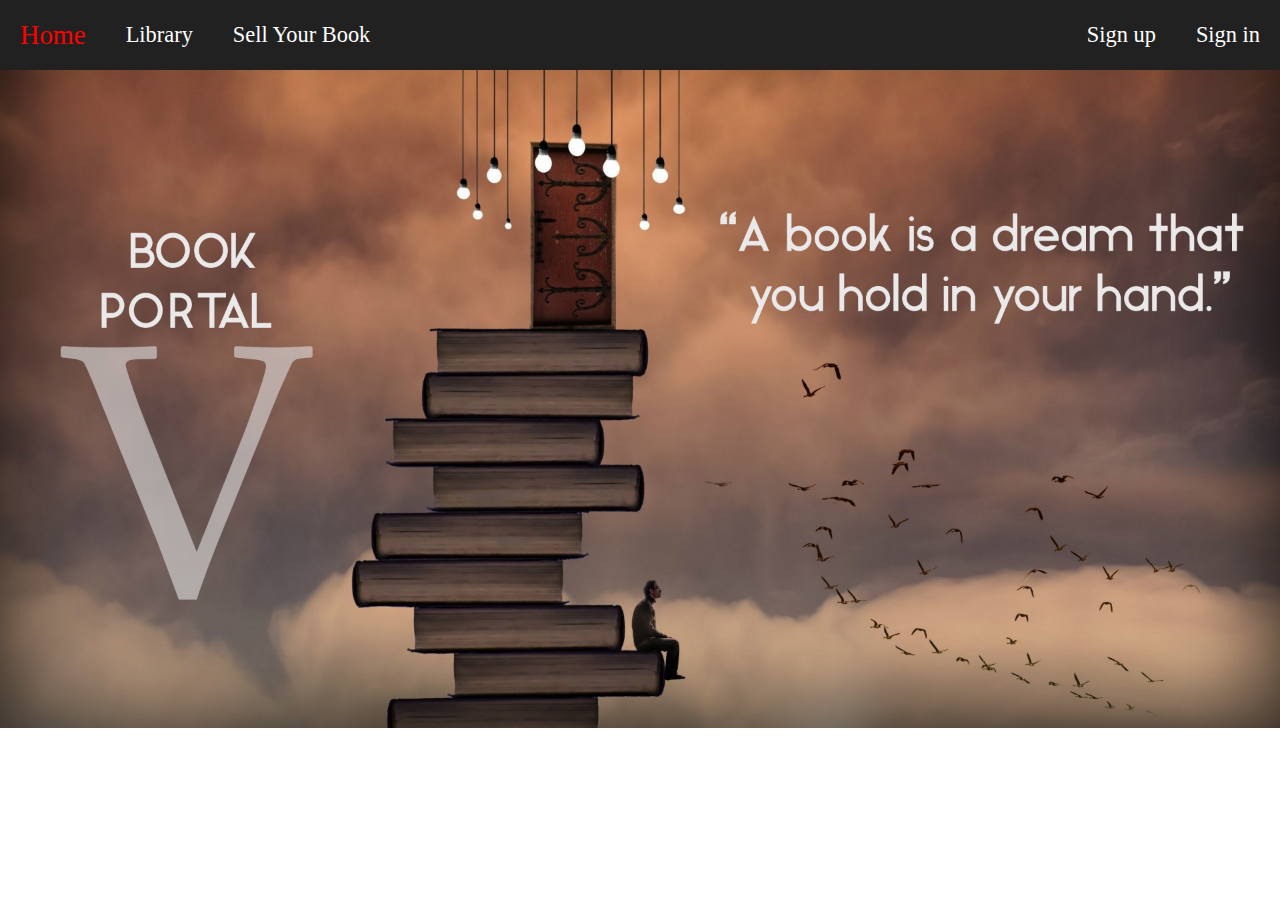
<file: index.html>
<html>

<head>
<title>V!Books</title>

<link rel="stylesheet" href="try1.css" type="text/css" />
</head>

<body>
<div>
    <nav class="header">
        <ul>
           <li>
                <a href="index.html"><label class="nav-item">Home</label></a>
           </li>
        </ul>

        <ul>
           <li>
                <a href="library.html"><label class="nav-item">Library</label></a>
           </li>
        </ul>
		
		<ul>
           <li>
                <a href="signin.html"><label class="nav-item">Sell Your Book</label></a>
           </li>
        </ul>

        <ul>
          <li>
                <a href="signin.html"><label class="right">Sign in</label></a>
          </li>
        </ul>

        <ul>
          <li>
            <a href="signup.html"><label class="right" >Sign up</label></a>
          </li>
        </ul>
    </nav>
</div>


<div class="mainslide">
  <img class="mySlides" src="hd7.jpg" >
  <img class="mySlides" src="hd4.jpg" >
  <img class="mySlides" src="hd3.jpg" >
  <img class="mySlides" src="hd5.jpg" >
</div>
<!--
<div class="info">
<div class="prop">
Eliminate the middle man & know your seller.
</div>
<div class="prop">
Hastle-free Process with filtered search.
</div>
<div class="prop">
Variety of books of all categories.
</div>
</div>
-->
<script>
var myIndex = 0;
carousel();

function carousel() {
    var i;
    var x = document.getElementsByClassName("mySlides");
    for (i = 0; i < x.length; i++) {
       x[i].style.display = "none";
    }
    myIndex++;
    if (myIndex > x.length) {myIndex = 1}
    x[myIndex-1].style.display = "block";
    setTimeout(carousel, 2500); // Change image every 2 seconds
}
</script>
</body>
</html>
</file>
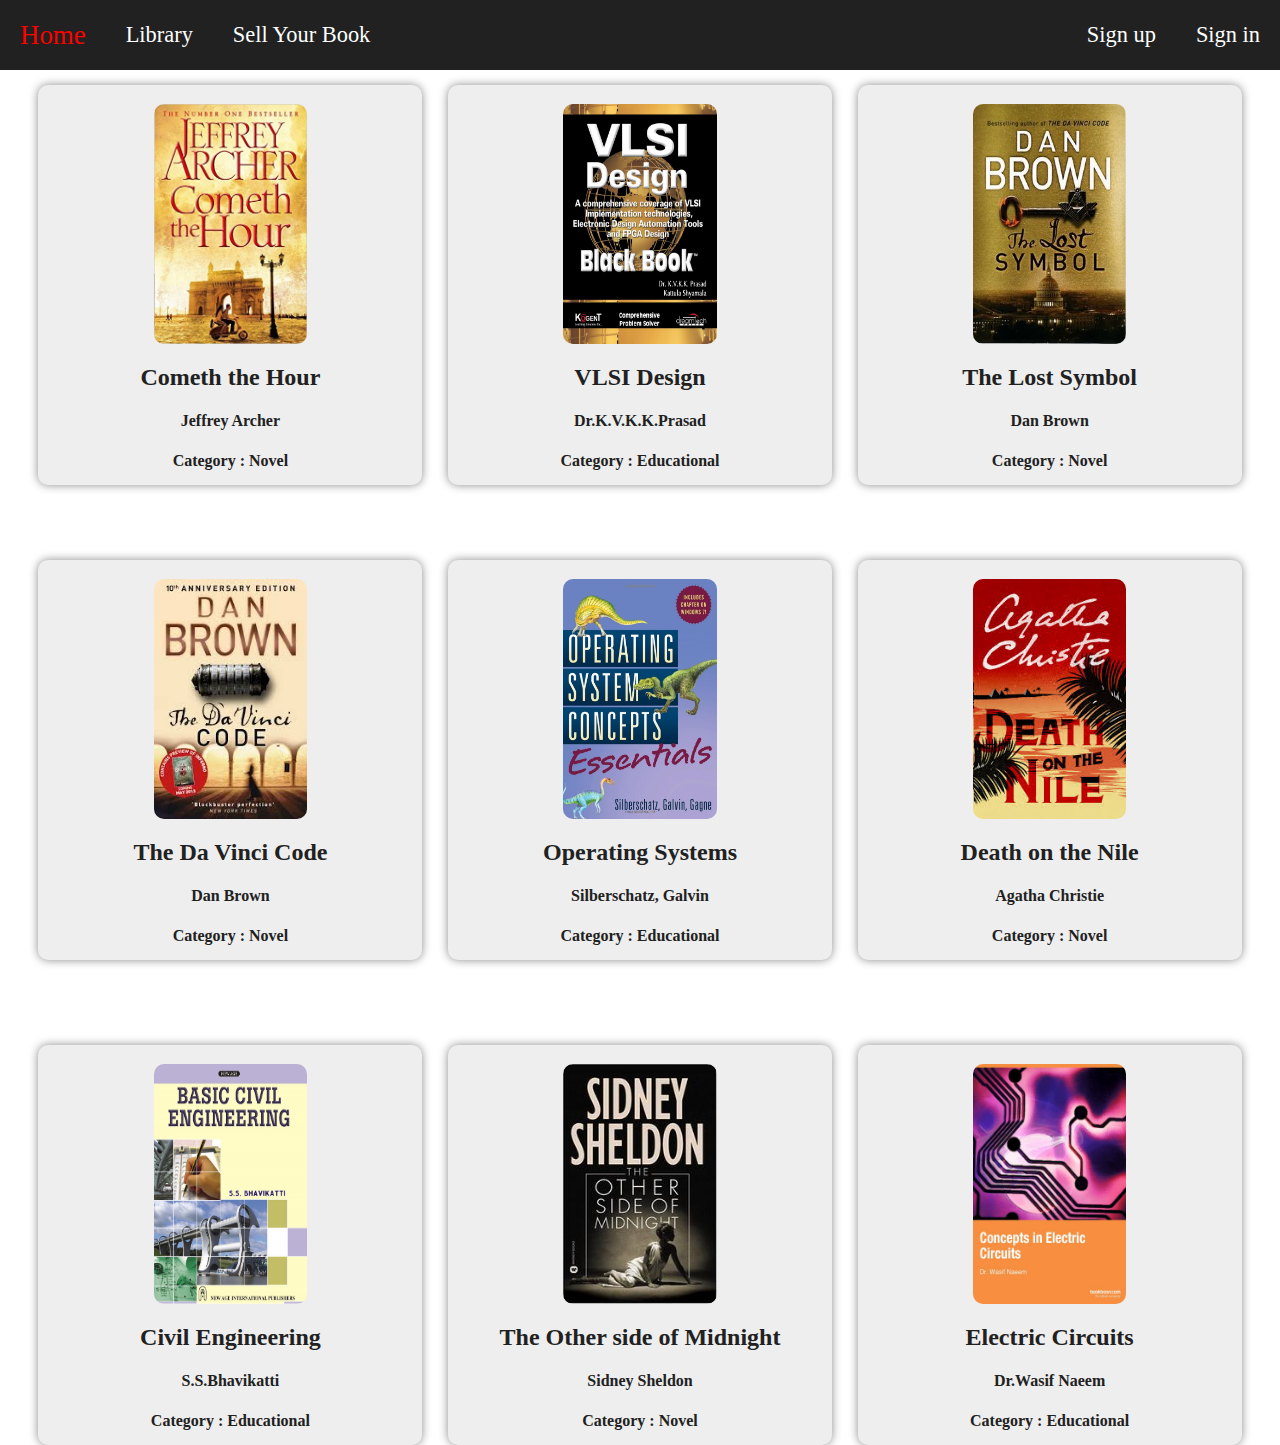
<file: library.html>
<html>
<head>
<head>
<title>V!Books</title>
<link rel="stylesheet" href="try1.css" type="text/css" />
<link rel="stylesheet" href="library.css" type="text/css" />
</head>
</head>

<body>
<div>
    <nav class="header">
        <ul>
           <li>
                <a href="index.html"><label class="nav-item">Home</label></a>
           </li>
        </ul>

        <ul>
           <li>
                <a href="library.html"><label class="nav-item">Library</label></a>
           </li>
        </ul>
		
		<ul>
           <li>
                <a href="sell.html"><label class="nav-item">Sell Your Book</label></a>
           </li>
        </ul>

        <ul>
          <li>
                <a href="signin.html"><label class="right">Sign in</label></a>
          </li>
        </ul>

        <ul>
          <li>
            <a href="signup.html"><label class="right" >Sign up</label></a>
          </li>
        </ul>
    </nav>
</div>

<div class="cards1">
<img src="buy0.jpg">
<h2>Cometh the Hour</h2>
<h4>Jeffrey Archer</h4>
<h4>Category : Novel</h4>
</div>
<div class="cards2">
<img src="buy_book2.jpg">
<h2>VLSI Design</h2>
<h4>Dr.K.V.K.K.Prasad</h4>
<h4>Category : Educational</h4>
</div>
<div class="cards3">
<img src="novel2.jpg">
<h2>The Lost Symbol</h2>
<h4>Dan Brown</h4>
<h4>Category : Novel</h4>
</div>


<div class="cards4">
<img src="novel3.jpg">
<h2>The Da Vinci Code</h2>
<h4>Dan Brown</h4>
<h4>Category : Novel</h4>
</div>
<div class="cards5">
<img src="buy_book0.jpg">
<h2>Operating Systems</h2>
<h4>Silberschatz, Galvin</h4>
<h4>Category : Educational</h4>
</div>
<div class="cards6">
<img src="novel5.jpg">
<h2>Death on the Nile</h2>
<h4>Agatha Christie</h4>
<h4>Category : Novel</h4>
</div>


<div class="cards7">
<img src="buy_book9.jpg">
<h2>Civil Engineering</h2>
<h4>S.S.Bhavikatti</h4>
<h4>Category : Educational</h4>
</div>
<div class="cards8">
<img src="novel6.jpg">
<h2>The Other side of Midnight</h2>
<h4>Sidney Sheldon</h4>
<h4>Category : Novel</h4>
</div>
<div class="cards9">
<img src="buy_book6.jpg">
<h2>Electric Circuits</h2>
<h4>Dr.Wasif Naeem</h4>
<h4>Category : Educational</h4>
</div


</body>
</html>
</file>
<file: try1.css>
<style>
body{
padding:0px;
margin:0px;
}
div.mainslide{
z-index:-1;
position:fixed;
width=100%;
margin: 0px;
padding:0px;
left:0px;
}
.mySlides {
left:0px;
display:none;
width:100%;
}
.header {
  z-index:3;
  opacity:1;
  background-color:#212121;
  color:#fff;
  width:100%;
  height:70px;
  position:fixed;
  top:0px;
  left:0px;
}
.header > ul{
  z-index:4;
  margin: 0px;
  padding:0px;
  list-style-type: none;
}
.nav-item:hover{
  cursor: pointer;
  color: red;
}

.nav-item{
  z-index:4;
  float:left;
  display: inline-block;
  padding: 15px 20px;
  font-size: 1.4em;
  margin:0px;
  height: 40px;
  line-height: 40px;
}

.nav-option{
  display:none;
}

a:link{
  color:white;
  text-decoration: none;
}
a:visited{
  color:white;
  text-decoration: none;
}
a:hover{
  color:red;
  text-decoration: none;
  font-size: 120%;
}
a:active{
  color:red;
  text-decoration: none;
}
.right{
  z-index:4; 			
  /*text-align: right;*/
  float: right;
  display: inline-block;
  padding: 15px 20px;
  font-size: 1.4em;
  height: 40px;
  line-height: 40px;
}
.right:hover{
  cursor: pointer;
  color: red;
}


</style>
</file>
<file: library.css>
<style>
body{
margin:0px;
padding:0px;
}
.cards1{
width:30%;
height:400px;
position:absolute;
color:#212121;
background-color:#eeeeee;
box-shadow:0px 0px 10px 0px rgba(0,0,0,0.46);
top:85px;
left:3%;
border-radius:10px;
/*transform:translateX(-50%) translateY(-50%);*/
}
.cards2{
width:30%;
height:400px;
position:absolute;
color:#212121;
background-color:#eeeeee;
box-shadow:0px 0px 10px 0px rgba(0,0,0,0.46);
top:85px;
left:35%;
border-radius:10px;
/*transform:translateX(-50%) translateY(-50%);*/
}
.cards3{
width:30%;
height:400px;
position:absolute;
color:#212121;
background-color:#eeeeee;
box-shadow:0px 0px 10px 0px rgba(0,0,0,0.46);
border-radius:10px;
top:85px;
left:67%;
/*transform:translateX(-50%) translateY(-50%);*/
}

.cards4{
width:30%;
height:400px;
position:absolute;
color:#212121;
background-color:#eeeeee;
box-shadow:0px 0px 10px 0px rgba(0,0,0,0.46);
top:560px;
left:3%;
border-radius:10px;
/*transform:translateX(-50%) translateY(-50%);*/
}
.cards5{
width:30%;
height:400px;
position:absolute;
color:#212121;
background-color:#eeeeee;
box-shadow:0px 0px 10px 0px rgba(0,0,0,0.46);
top:560px;
left:35%;
border-radius:10px;
/*transform:translateX(-50%) translateY(-50%);*/
}
.cards6{
width:30%;
height:400px;
position:absolute;
color:#212121;
background-color:#eeeeee;
box-shadow:0px 0px 10px 0px rgba(0,0,0,0.46);
top:560px;
left:67%;
border-radius:10px;
/*transform:translateX(-50%) translateY(-50%);*/
}

.cards7{
width:30%;
height:400px;
position:absolute;
color:#212121;
background-color:#eeeeee;
box-shadow:0px 0px 10px 0px rgba(0,0,0,0.46);
top:1045px;
left:3%;
border-radius:10px;
margin-bottom:80px;
/*transform:translateX(-50%) translateY(-50%);*/
}
.cards8{
width:30%;
height:400px;
position:absolute;
color:#212121;
background-color:#eeeeee;
box-shadow:0px 0px 10px 0px rgba(0,0,0,0.46);
top:1045px;
left:35%;
border-radius:10px;
margin-bottom:80px;
/*transform:translateX(-50%) translateY(-50%);*/
}
.cards9{
width:30%;
height:400px;
position:absolute;
color:#212121;
background-color:#eeeeee;
box-shadow:0px 0px 10px 0px rgba(0,0,0,0.46);
top:1045px;
left:67%;
border-radius:10px;
margin-bottom:80px;
/*transform:translateX(-50%) translateY(-50%);*/
}

img{
cursor:pointer;
margin-top:5%;
width:40%;
height:60%;
position:relative;
border-radius:10px;
left:30%;
}

h2,h4{
text-align:center;
}


</style>
</file>
